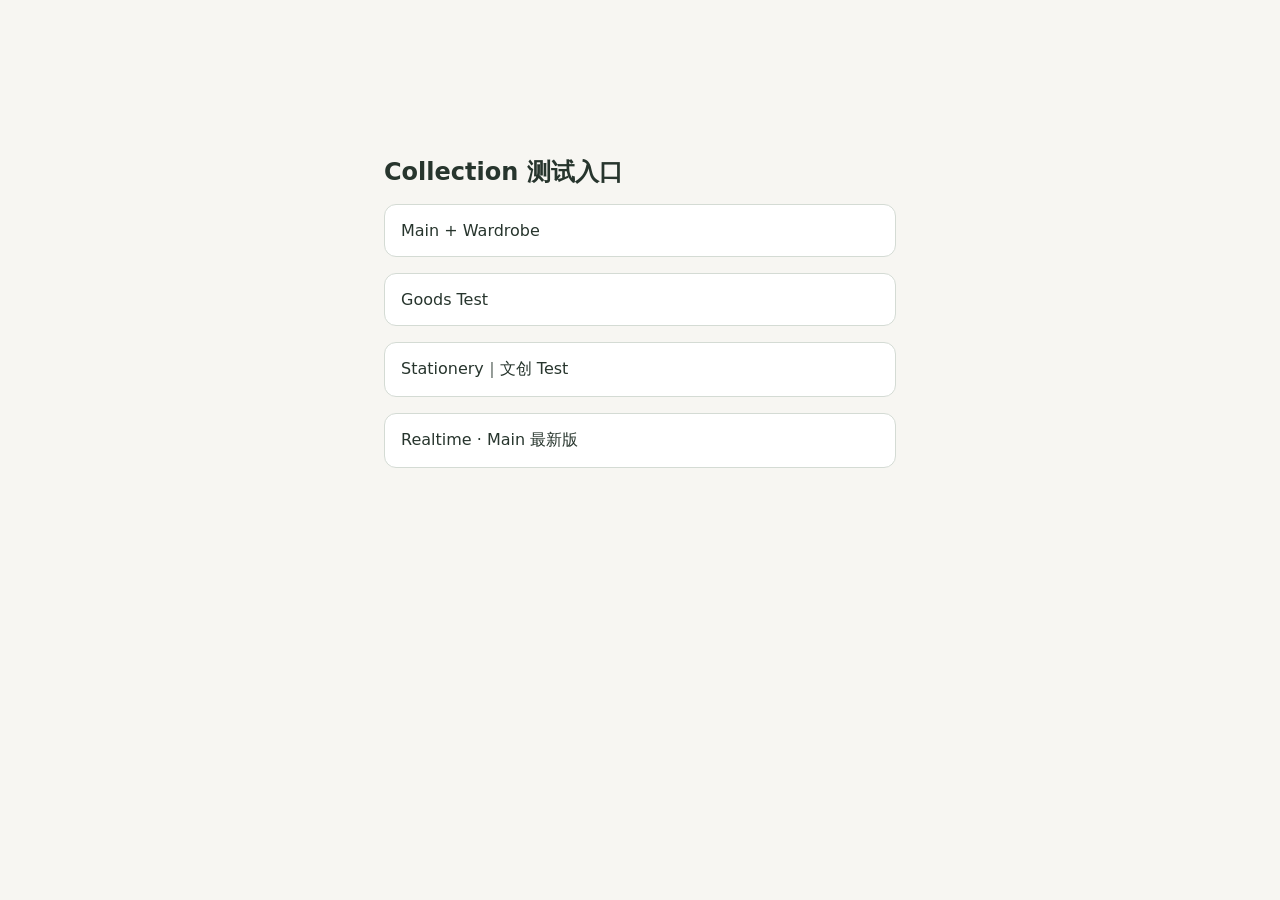
<file: index.html>
<!doctype html>
<html lang="zh-CN">
  <head>
    <meta charset="UTF-8" />
    <meta name="viewport" content="width=device-width, initial-scale=1" />
    <title>Collection 测试入口</title>
    <link rel="icon" href="./goods/icons/icon-192.png" type="image/png" />
    <style>
      body { font-family: system-ui, -apple-system, "Microsoft YaHei", sans-serif; margin: 0; background: #f7f6f2; color: #27352d; }
      main { max-width: 32rem; margin: 12vh auto; padding: 2rem; }
      h1 { font-size: 1.5rem; }
      a { display: block; padding: 1rem; margin-top: 1rem; border: 1px solid #d4dbd4; border-radius: .75rem; color: inherit; text-decoration: none; background: white; }
      a:hover, a:focus-visible { border-color: #52765c; }
    </style>
  </head>
  <body>
    <main>
      <h1>Collection 测试入口</h1>
      <a href="./wardrobe/#/collection">Main + Wardrobe</a>
      <a href="./goods/#/collection">Goods Test</a>
      <a href="./wardrobe/#/stationery">Stationery｜文创 Test</a>
      <a href="./realtime/#/collection">Realtime · Main 最新版</a>
    </main>
    <script>
      if ("serviceWorker" in navigator) {
        navigator.serviceWorker.getRegistrations().then((registrations) => {
          const rootScope = new URL("./", location.href).href;
          for (const registration of registrations) {
            if (registration.scope === rootScope) registration.unregister();
          }
        });
      }
    </script>
  </body>
</html>
</file>
